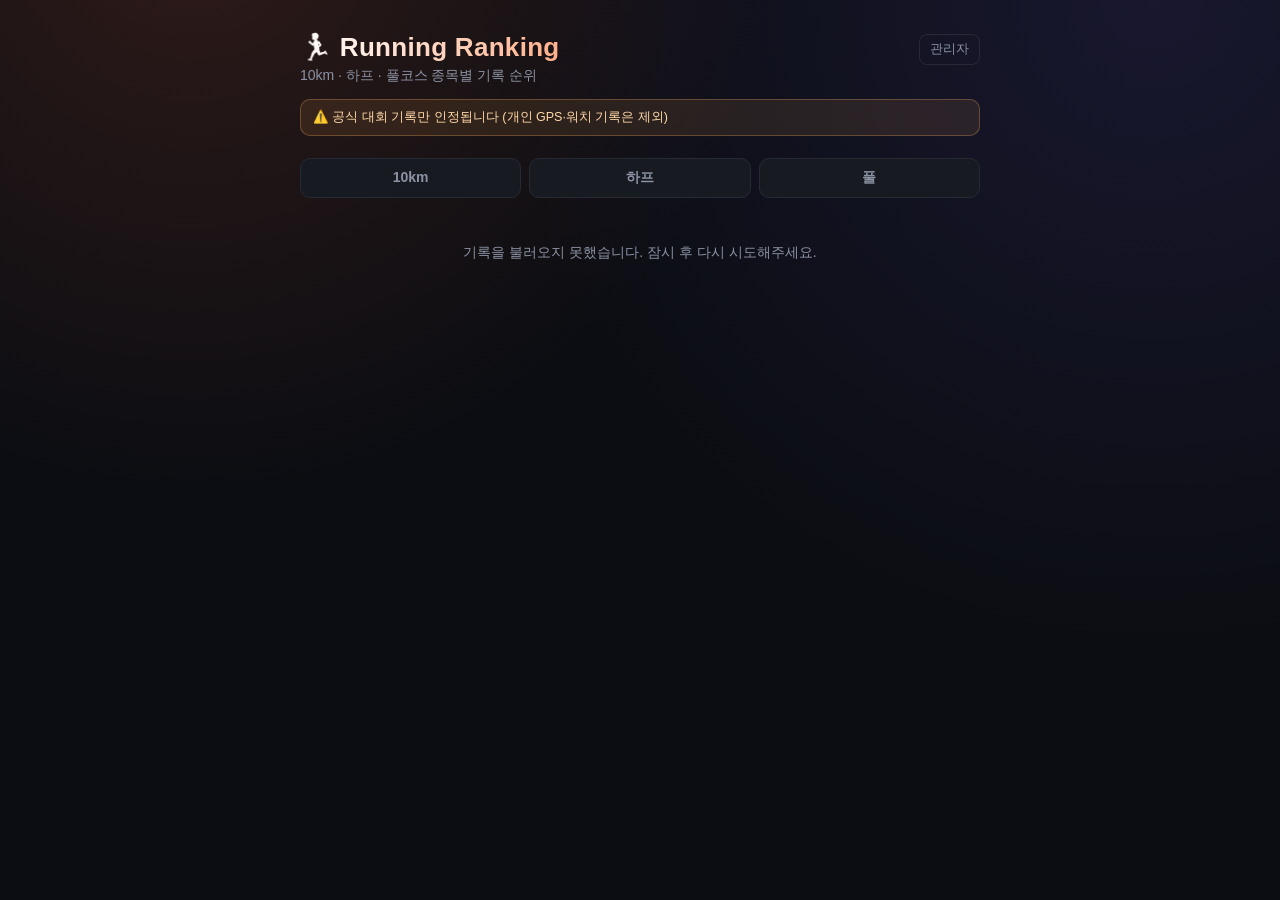
<file: index.html>
<!doctype html>
<html lang="ko">
<head>
<meta charset="UTF-8">
<meta name="viewport" content="width=device-width, initial-scale=1.0">
<title>Running Ranking</title>
<link rel="stylesheet" href="style.css">
</head>
<body>
<div class="wrap">
  <header>
    <div class="title-row">
      <h1>🏃 Running Ranking</h1>
      <a class="admin-link" href="admin.html">관리자</a>
    </div>
    <p class="sub">10km · 하프 · 풀코스 종목별 기록 순위</p>
    <div class="notice">⚠️ 공식 대회 기록만 인정됩니다 (개인 GPS·워치 기록은 제외)</div>
  </header>

  <div class="tabs" id="tabs"></div>
  <div class="list" id="list"></div>
</div>

<script src="config.js"></script>
<script src="theme.js"></script>
<script>
  const EVENTS = Object.keys(DISTANCES_KM);
  const tabsEl = document.getElementById("tabs");
  const listEl = document.getElementById("list");
  let RECORDS = { "10km": [], "하프": [], "풀": [] };
  let currentEvent = EVENTS[0];
  let hasUserSelectedEvent = false;

  // 두 번째 방문부터는 직전 랭킹을 즉시 띄우기 위한 브라우저 캐시입니다.
  const LOCAL_CACHE_KEY = "running-ranking-records-v3";

  function timeToSeconds(t) {
    const parts = String(t).split(":").map(Number);
    while (parts.length < 3) parts.unshift(0);
    const [h, m, s] = parts;
    return h * 3600 + m * 60 + s;
  }

  function formatPace(totalSeconds, distanceKm) {
    const secPerKm = totalSeconds / distanceKm;
    const m = Math.floor(secPerKm / 60);
    const s = Math.round(secPerKm % 60);
    return `${m}:${String(s).padStart(2, "0")}/km`;
  }

  function escapeHtml(value) {
    return String(value ?? "")
      .replace(/&/g, "&amp;")
      .replace(/</g, "&lt;")
      .replace(/>/g, "&gt;")
      .replace(/"/g, "&quot;")
      .replace(/'/g, "&#039;");
  }

  const RANK_DECOR = {
    1: { badge: "🥇" },
    2: { badge: "🥈" },
    3: { badge: "🥉" },
  };

  function renderTabs() {
    tabsEl.innerHTML = EVENTS.map(
      e => `<div class="tab" data-event="${e}">${e}</div>`
    ).join("");

    tabsEl.querySelectorAll(".tab").forEach(el => {
      el.addEventListener("click", () => {
        hasUserSelectedEvent = true;
        render(el.dataset.event);
      });
    });
  }

  function render(event) {
    currentEvent = event;
    tabsEl.querySelectorAll(".tab").forEach(el => {
      el.classList.toggle("active", el.dataset.event === event);
    });

    const distanceKm = DISTANCES_KM[event];
    const records = [...(RECORDS[event] || [])].sort(
      (a, b) => timeToSeconds(a.time) - timeToSeconds(b.time)
    );

    if (records.length === 0) {
      listEl.innerHTML = '<div class="empty">아직 등록된 기록이 없습니다.</div>';
      return;
    }

    listEl.innerHTML = records.map((r, i) => {
      const rank = i + 1;
      const seconds = timeToSeconds(r.time);
      const pace = formatPace(seconds, distanceKm);
      const icon = escapeHtml(r.icon || DEFAULT_ICON);
      const meta = [r.race, r.date].filter(Boolean).map(escapeHtml).join(" · ");
      const topClass = rank <= 3 ? ` top top${rank}` : "";
      const badge = RANK_DECOR[rank] ? RANK_DECOR[rank].badge : rank;
      const photoUrl = r.photo && /^https?:\/\//.test(r.photo) ? r.photo : "";
      const photoVar = photoUrl ? `url('${photoUrl.replace(/'/g, "%27")}')` : "none";
      const photoPosX = photoUrl && r.photoPosition !== "" && !isNaN(r.photoPosition) ? `${r.photoPosition}%` : "100%";
      const photoPosY = photoUrl && r.photoPositionY !== "" && !isNaN(r.photoPositionY) ? `${r.photoPositionY}%` : "50%";

      const newUntilMs = r.newUntil ? Date.parse(r.newUntil) : NaN;
      const isNewRecord = Number.isFinite(newUntilMs) && Date.now() < newUntilMs;

      const newEntryUntilMs = r.newEntryUntil ? Date.parse(r.newEntryUntil) : NaN;
      const isNewEntry = Number.isFinite(newEntryUntilMs) && Date.now() < newEntryUntilMs;

      // 둘 다 유효한 경우에는 기록 경신 의미가 더 강한 NEW RECORD를 우선 표시합니다.
      const statusBadge = isNewRecord
        ? '<span class="new-badge" title="최근 기록 갱신">NEW RECORD</span>'
        : isNewEntry
          ? '<span class="new-entry-badge" title="랭킹 신규 등록">NEW ENTRY</span>'
          : "";

      return `
        <div class="row${topClass}" style="--row-photo:${photoVar}; --row-photo-pos-x:${photoPosX}; --row-photo-pos-y:${photoPosY}">
          <div class="rank-badge">${badge}</div>
          <div class="who">
            <div class="name">${escapeHtml(r.name)}${statusBadge}</div>
            <div class="meta">${icon} ${meta || "기록"}</div>
          </div>
          <div class="score">
            <div class="time">${escapeHtml(r.time)}</div>
            <div class="pace">${pace}</div>
          </div>
        </div>
      `;
    }).join("");
  }

  function groupRecords(records) {
    const grouped = { "10km": [], "하프": [], "풀": [] };
    (records || []).forEach(r => {
      if (!grouped[r.event]) grouped[r.event] = [];
      grouped[r.event].push(r);
    });
    return grouped;
  }

  function getBusiestEvent() {
    return EVENTS.reduce((best, e) =>
      RECORDS[e].length > RECORDS[best].length ? e : best
    , EVENTS[0]);
  }

  function readLocalCache() {
    try {
      const raw = localStorage.getItem(LOCAL_CACHE_KEY);
      if (!raw) return null;
      const parsed = JSON.parse(raw);
      return Array.isArray(parsed.records) ? parsed.records : null;
    } catch {
      return null;
    }
  }

  function writeLocalCache(records) {
    try {
      localStorage.setItem(LOCAL_CACHE_KEY, JSON.stringify({
        savedAt: Date.now(),
        records
      }));
    } catch {
      // 브라우저 저장 공간이 막혀 있어도 사이트 자체는 정상 동작합니다.
    }
  }

  function applyRecords(records, { keepCurrentEvent = false } = {}) {
    RECORDS = groupRecords(records);
    const eventToRender = keepCurrentEvent && EVENTS.includes(currentEvent)
      ? currentEvent
      : getBusiestEvent();
    render(eventToRender);
  }

  async function loadRecords({ hasCachedScreen = false } = {}) {
    if (!API_URL || API_URL.includes("PASTE_YOUR_WEB_APP_URL_HERE")) {
      listEl.innerHTML = '<div class="empty">config.js에 API_URL이 아직 설정되지 않았습니다.</div>';
      return;
    }

    if (!hasCachedScreen) {
      listEl.innerHTML = '<div class="empty">불러오는 중…</div>';
    }

    try {
      // 뒤에서는 항상 최신 API 응답을 확인합니다.
      const res = await fetch(API_URL, { cache: "no-store" });
      const data = await res.json();
      if (!data.ok) throw new Error(data.error || "load_failed");

      writeLocalCache(data.records);
      applyRecords(data.records, {
        keepCurrentEvent: hasUserSelectedEvent
      });
    } catch (err) {
      // 직전 랭킹이 이미 화면에 있다면 네트워크 오류가 나도 그 화면을 유지합니다.
      if (!hasCachedScreen) {
        listEl.innerHTML = '<div class="empty">기록을 불러오지 못했습니다. 잠시 후 다시 시도해주세요.</div>';
      }
    }
  }

  renderTabs();

  // 이전에 방문한 브라우저라면 직전 랭킹을 먼저 즉시 표시합니다.
  const cachedRecords = readLocalCache();
  if (cachedRecords) {
    applyRecords(cachedRecords);
  }

  // 동시에 서버의 최신 기록을 뒤에서 가져와 화면과 브라우저 캐시를 갱신합니다.
  loadRecords({ hasCachedScreen: !!cachedRecords });
</script>
</body>
</html>
</file>
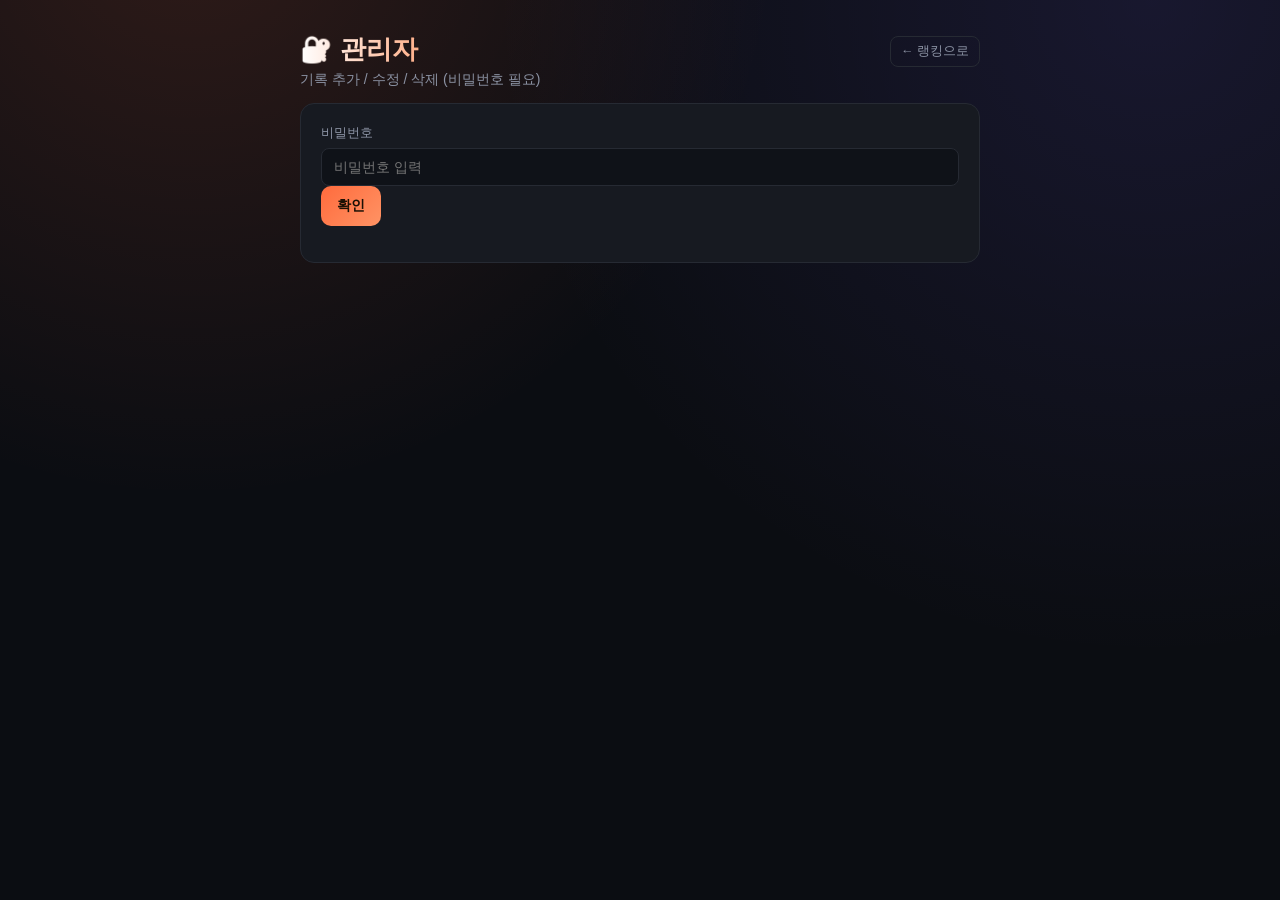
<file: admin.html>
<!doctype html>
<html lang="ko">
<head>
<meta charset="UTF-8">
<meta name="viewport" content="width=device-width, initial-scale=1.0">
<title>Running Ranking · 관리자</title>
<link rel="stylesheet" href="style.css">
</head>
<body>
<div class="wrap">
  <header>
    <div class="title-row">
      <h1>🔐 관리자</h1>
      <a class="admin-link" href="index.html">← 랭킹으로</a>
    </div>
    <p class="sub">기록 추가 / 수정 / 삭제 (비밀번호 필요)</p>
  </header>

  <div id="gate" class="panel">
    <label class="field">
      <span>비밀번호</span>
      <input type="password" id="password" placeholder="비밀번호 입력">
    </label>
    <button class="btn" id="unlock">확인</button>
    <div class="error" id="gate-error"></div>
  </div>

  <div id="admin" class="panel" style="display:none">
    <h2 class="section-title" id="form-title">기록 추가</h2>
    <form id="record-form" class="form">
      <input type="hidden" id="f-id">
      <div class="form-row">
        <label class="field">
          <span>종목</span>
          <select id="f-event">
            <option value="10km">10km</option>
            <option value="하프">하프</option>
            <option value="풀">풀</option>
          </select>
        </label>
        <label class="field">
          <span>이름</span>
          <input type="text" id="f-name" required placeholder="예: 김지훈">
        </label>
      </div>

      <div class="form-row">
        <label class="field">
          <span>기록 (시:분:초)</span>
          <input type="text" id="f-time" required placeholder="예: 0:42:15">
        </label>
        <label class="field">
          <span>날짜</span>
          <input type="date" id="f-date">
        </label>
      </div>

      <label class="field">
        <span>대회명</span>
        <input type="text" id="f-race" placeholder="예: 서울마라톤">
      </label>

      <label class="field">
        <span>아이콘</span>
        <input type="text" id="f-icon" placeholder="원하는 이모지를 자유롭게 입력하세요 (예: 🐯, 🏔️, 🍜)" maxlength="8">
      </label>
      <div class="hint">💡 이모지 키보드 열기 — Mac: <code>Control+Command+Space</code> · Windows: <code>Win+.</code> (마침표) · 모바일: 키보드의 😀 버튼 · 또는 아래에서 빠르게 선택:</div>
      <div class="picker-row" id="icon-picker"></div>

      <label class="field photo-upload">
        <span>대회 사진 (가로로 긴 사진 권장 — 카드 오른쪽에 은은하게 표시됩니다)</span>
        <input type="file" id="f-photo-file" accept="image/*">
      </label>
      <input type="hidden" id="f-photo-url">
      <input type="hidden" id="f-photo-pos-x" value="100">
      <input type="hidden" id="f-photo-pos-y" value="50">
      <div class="photo-preview-wrap" id="photo-preview" style="display:none">
        <div class="crop-stage" id="crop-stage">
          <img id="crop-img" alt="" draggable="false">
          <div class="crop-fade"></div>
        </div>
        <div class="hint">🖱️ 사진을 드래그해서 카드에 보일 위치를 맞춰보세요 (실제 표시될 그대로 미리보기)</div>
        <button type="button" class="btn-secondary" id="photo-remove">사진 제거</button>
      </div>
      <div class="error" id="photo-error"></div>
      <div id="photo-uploading" class="hint" style="display:none">⏳ 업로드 중… (사진 크기에 따라 몇 초 걸릴 수 있어요)</div>

      <div class="hint" id="photo-preset-hint" style="display:none">📷 같은 대회 사진 재사용 (새로 업로드하지 않고 클릭해서 바로 사용):</div>
      <div class="picker-row" id="photo-presets"></div>

      <div class="form-actions">
        <button type="submit" class="btn" id="submit-btn">기록 추가</button>
        <button type="button" class="btn-secondary" id="cancel-edit" style="display:none">취소</button>
      </div>
      <div class="error" id="add-error"></div>
    </form>

    <h2 class="section-title">등록된 기록</h2>
    <div class="list" id="admin-list"></div>
  </div>
</div>

<script src="config.js"></script>
<script src="theme.js"></script>
<script>
  let PASSWORD = "";
  let records = [];
  const gateEl = document.getElementById("gate");
  const adminEl = document.getElementById("admin");
  const gateError = document.getElementById("gate-error");
  const addError = document.getElementById("add-error");
  const adminListEl = document.getElementById("admin-list");
  const form = document.getElementById("record-form");
  const formTitle = document.getElementById("form-title");
  const submitBtn = document.getElementById("submit-btn");
  const cancelEditBtn = document.getElementById("cancel-edit");
  const iconInput = document.getElementById("f-icon");
  const iconPicker = document.getElementById("icon-picker");
  const photoFileInput = document.getElementById("f-photo-file");
  const photoUrlInput = document.getElementById("f-photo-url");
  const photoPreview = document.getElementById("photo-preview");
  const photoRemoveBtn = document.getElementById("photo-remove");
  const photoError = document.getElementById("photo-error");
  const photoUploading = document.getElementById("photo-uploading");
  const photoPosXInput = document.getElementById("f-photo-pos-x");
  const photoPosYInput = document.getElementById("f-photo-pos-y");
  const cropStage = document.getElementById("crop-stage");
  const cropImg = document.getElementById("crop-img");

  iconPicker.innerHTML = ICON_CHOICES.map(
    ic => `<button type="button" class="icon-btn" data-icon="${ic}">${ic}</button>`
  ).join("");
  iconPicker.querySelectorAll(".icon-btn").forEach(btn => {
    btn.addEventListener("click", () => {
      iconInput.value = btn.dataset.icon;
      iconPicker.querySelectorAll(".icon-btn").forEach(b => b.classList.remove("selected"));
      btn.classList.add("selected");
    });
  });

  // ---- 사진 드래그 위치 조정 (crop stage) ----
  const cropState = { natW: 0, natH: 0, overflowX: 0, overflowY: 0, tx: 0, ty: 0 };
  let dragging = false, dragStartX = 0, dragStartY = 0, startTx = 0, startTy = 0;

  function layoutCropImage() {
    const stageW = cropStage.clientWidth;
    const stageH = cropStage.clientHeight;
    if (!cropState.natW || !stageW) return;
    const scale = Math.max(stageW / cropState.natW, stageH / cropState.natH);
    const renderedW = cropState.natW * scale;
    const renderedH = cropState.natH * scale;
    cropState.overflowX = Math.max(0, renderedW - stageW);
    cropState.overflowY = Math.max(0, renderedH - stageH);
    cropImg.style.width = renderedW + "px";
    cropImg.style.height = renderedH + "px";
  }

  function applyCropTransform() {
    cropImg.style.transform = `translate(${cropState.tx}px, ${cropState.ty}px)`;
  }

  function setCropFromPercent(px, py) {
    cropState.tx = -(cropState.overflowX * (px / 100));
    cropState.ty = -(cropState.overflowY * (py / 100));
    applyCropTransform();
  }

  function syncCropPercentToInputs() {
    const px = cropState.overflowX > 0 ? Math.round((-cropState.tx / cropState.overflowX) * 100) : 50;
    const py = cropState.overflowY > 0 ? Math.round((-cropState.ty / cropState.overflowY) * 100) : 50;
    photoPosXInput.value = px;
    photoPosYInput.value = py;
  }

  function loadCropImage(url, posX, posY) {
    return new Promise((resolve, reject) => {
      cropImg.onload = () => {
        cropState.natW = cropImg.naturalWidth;
        cropState.natH = cropImg.naturalHeight;
        // display:block이 막 적용된 직후라 레이아웃이 안 잡혀 clientWidth가 0으로 읽힐 수 있어
        // 두 번의 rAF로 브라우저가 레이아웃을 확정할 때까지 기다린 뒤 계산합니다.
        requestAnimationFrame(() => requestAnimationFrame(() => {
          layoutCropImage();
          setCropFromPercent(
            posX === undefined || posX === "" || isNaN(posX) ? 100 : Number(posX),
            posY === undefined || posY === "" || isNaN(posY) ? 50 : Number(posY)
          );
          syncCropPercentToInputs();
          resolve();
        }));
      };
      cropImg.onerror = () => reject(new Error("image_load_failed"));
      cropImg.src = url;
    });
  }

  window.addEventListener("resize", () => {
    if (!cropState.natW) return;
    const curX = Number(photoPosXInput.value) || 100;
    const curY = Number(photoPosYInput.value) || 50;
    layoutCropImage();
    setCropFromPercent(curX, curY);
  });

  cropStage.addEventListener("pointerdown", e => {
    if (!cropState.natW) return;
    dragging = true;
    cropStage.classList.add("dragging");
    dragStartX = e.clientX;
    dragStartY = e.clientY;
    startTx = cropState.tx;
    startTy = cropState.ty;
    cropStage.setPointerCapture(e.pointerId);
  });
  cropStage.addEventListener("pointermove", e => {
    if (!dragging) return;
    cropState.tx = Math.min(0, Math.max(-cropState.overflowX, startTx + (e.clientX - dragStartX)));
    cropState.ty = Math.min(0, Math.max(-cropState.overflowY, startTy + (e.clientY - dragStartY)));
    applyCropTransform();
    syncCropPercentToInputs();
  });
  function endDrag() {
    dragging = false;
    cropStage.classList.remove("dragging");
  }
  cropStage.addEventListener("pointerup", endDrag);
  cropStage.addEventListener("pointercancel", endDrag);
  cropStage.addEventListener("pointerleave", endDrag);

  async function showPhoto(url, posX, posY) {
    photoUrlInput.value = url || "";
    if (url) {
      photoPreview.style.display = "block";
      try {
        await loadCropImage(url, posX, posY);
      } catch {
        photoError.textContent = "사진 미리보기를 불러오지 못했습니다.";
      }
    } else {
      cropImg.src = "";
      cropState.natW = 0;
      photoPosXInput.value = 100;
      photoPosYInput.value = 50;
      photoPreview.style.display = "none";
    }
  }

  function resizeImageFile(file, maxWidth) {
    return new Promise((resolve, reject) => {
      const reader = new FileReader();
      reader.onerror = () => reject(new Error("read_failed"));
      reader.onload = () => {
        const img = new Image();
        img.onerror = () => reject(new Error("decode_failed"));
        img.onload = () => {
          const scale = Math.min(1, maxWidth / img.width);
          const canvas = document.createElement("canvas");
          canvas.width = Math.round(img.width * scale);
          canvas.height = Math.round(img.height * scale);
          canvas.getContext("2d").drawImage(img, 0, 0, canvas.width, canvas.height);
          resolve(canvas.toDataURL("image/jpeg", 0.82));
        };
        img.src = reader.result;
      };
      reader.readAsDataURL(file);
    });
  }

  photoFileInput.addEventListener("change", async () => {
    const file = photoFileInput.files[0];
    if (!file) return;
    photoError.textContent = "";
    photoFileInput.disabled = true;
    photoUploading.style.display = "block";
    try {
      const dataUrl = await resizeImageFile(file, 1400);
      const base64 = dataUrl.split(",")[1];
      const data = await callApi({
        password: PASSWORD,
        action: "uploadImage",
        filename: file.name,
        mimeType: "image/jpeg",
        dataBase64: base64,
      });
      if (!data.ok) {
        if (data.error === "unauthorized") return relock();
        photoError.textContent = "업로드 실패: " + data.error;
        return;
      }
      await showPhoto(data.url);
    } catch (err) {
      photoError.textContent = "이미지를 처리하지 못했습니다: " + (err && err.message ? err.message : err);
    } finally {
      photoUploading.style.display = "none";
      photoFileInput.disabled = false;
      photoFileInput.value = "";
    }
  });

  photoRemoveBtn.addEventListener("click", () => showPhoto(""));

  async function callApi(payload) {
    const res = await fetch(API_URL, {
      method: "POST",
      body: JSON.stringify(payload),
    });
    return res.json();
  }

  async function unlock() {
    gateError.textContent = "";
    const pw = document.getElementById("password").value;
    if (!pw) return;
    const unlockBtn = document.getElementById("unlock");
    unlockBtn.disabled = true;
    try {
      const data = await callApi({ password: pw, action: "check" });
      if (!data.ok) {
        gateError.textContent = "비밀번호가 올바르지 않습니다.";
        return;
      }
      PASSWORD = pw;
      gateEl.style.display = "none";
      adminEl.style.display = "block";
      loadList();
    } catch {
      gateError.textContent = "확인 중 오류가 발생했습니다.";
    } finally {
      unlockBtn.disabled = false;
    }
  }

  function relock(message) {
    PASSWORD = "";
    adminEl.style.display = "none";
    gateEl.style.display = "block";
    gateError.textContent = message || "비밀번호가 올바르지 않습니다.";
  }

  function resetForm() {
    form.reset();
    document.getElementById("f-id").value = "";
    iconPicker.querySelectorAll(".icon-btn").forEach(b => b.classList.remove("selected"));
    showPhoto("");
    formTitle.textContent = "기록 추가";
    submitBtn.textContent = "기록 추가";
    cancelEditBtn.style.display = "none";
    addError.textContent = "";
    photoError.textContent = "";
  }

  function startEdit(r) {
    document.getElementById("f-id").value = r.id;
    document.getElementById("f-event").value = r.event;
    document.getElementById("f-name").value = r.name;
    document.getElementById("f-time").value = r.time;
    document.getElementById("f-date").value = r.date || "";
    document.getElementById("f-race").value = r.race || "";
    iconInput.value = r.icon || "";
    const hasPhoto = r.photo && /^https?:\/\//.test(r.photo);
    showPhoto(hasPhoto ? r.photo : "", hasPhoto ? r.photoPosition : 100, hasPhoto ? r.photoPositionY : 50);
    formTitle.textContent = "기록 수정";
    submitBtn.textContent = "수정 저장";
    cancelEditBtn.style.display = "inline-block";
    addError.textContent = "";
    photoError.textContent = "";
    window.scrollTo({ top: 0, behavior: "smooth" });
  }

  cancelEditBtn.addEventListener("click", resetForm);

  function renderPhotoPresets() {
    const presetHint = document.getElementById("photo-preset-hint");
    const presetWrap = document.getElementById("photo-presets");
    const seen = new Map();
    records.forEach(r => {
      if (r.photo && /^https?:\/\//.test(r.photo) && !seen.has(r.photo)) {
        seen.set(r.photo, r.race || r.name);
      }
    });
    const entries = [...seen.entries()];
    if (entries.length === 0) {
      presetHint.style.display = "none";
      presetWrap.innerHTML = "";
      return;
    }
    presetHint.style.display = "block";
    presetWrap.innerHTML = entries.map(([url, label]) => `
      <button type="button" class="photo-preset-btn" data-url="${url}" title="${label}">
        <img src="${url}" alt="${label}" loading="lazy">
      </button>
    `).join("");
    presetWrap.querySelectorAll(".photo-preset-btn").forEach(btn => {
      btn.addEventListener("click", () => showPhoto(btn.dataset.url, 100, 50));
    });
  }

  async function loadList() {
    adminListEl.innerHTML = '<div class="empty">불러오는 중…</div>';
    try {
      const res = await fetch(API_URL);
      const data = await res.json();
      if (!data.ok) throw new Error();
      records = data.records;
      renderPhotoPresets();
      if (records.length === 0) {
        adminListEl.innerHTML = '<div class="empty">등록된 기록이 없습니다.</div>';
        return;
      }
      adminListEl.innerHTML = records.map(r => `
        <div class="row admin-row">
          <div class="who">
            <div class="name">${r.icon || DEFAULT_ICON} ${r.name} <span class="tag">${r.event}</span></div>
            <div class="meta">${[r.race, r.date].filter(Boolean).join(" · ") || "기록"}</div>
          </div>
          <div class="score"><div class="time">${r.time}</div></div>
          <div class="admin-row-actions">
            <button class="btn-edit" data-id="${r.id}">수정</button>
            <button class="btn-del" data-id="${r.id}">삭제</button>
          </div>
        </div>
      `).join("");

      adminListEl.querySelectorAll(".btn-del").forEach(btn => {
        btn.addEventListener("click", () => deleteRecord(btn.dataset.id));
      });
      adminListEl.querySelectorAll(".btn-edit").forEach(btn => {
        btn.addEventListener("click", () => {
          const r = records.find(rec => rec.id === btn.dataset.id);
          if (r) startEdit(r);
        });
      });
    } catch {
      adminListEl.innerHTML = '<div class="empty">목록을 불러오지 못했습니다.</div>';
    }
  }

  async function deleteRecord(id) {
    if (!confirm("이 기록을 삭제할까요?")) return;
    const data = await callApi({ password: PASSWORD, action: "delete", id });
    if (!data.ok) {
      if (data.error === "unauthorized") return relock();
      alert("삭제 실패: " + data.error);
      return;
    }
    loadList();
  }

  document.getElementById("unlock").addEventListener("click", unlock);
  document.getElementById("password").addEventListener("keydown", e => {
    if (e.key === "Enter") unlock();
  });

  form.addEventListener("submit", async e => {
    e.preventDefault();
    addError.textContent = "";
    const id = document.getElementById("f-id").value;
    const record = {
      event: document.getElementById("f-event").value,
      name: document.getElementById("f-name").value.trim(),
      time: document.getElementById("f-time").value.trim(),
      race: document.getElementById("f-race").value.trim(),
      date: document.getElementById("f-date").value,
      icon: iconInput.value.trim(),
      photo: photoUrlInput.value,
      photoPosition: photoUrlInput.value ? photoPosXInput.value : "",
      photoPositionY: photoUrlInput.value ? photoPosYInput.value : "",
    };
    if (!record.name || !record.time) {
      addError.textContent = "이름과 기록은 필수입니다.";
      return;
    }
    const payload = id
      ? { password: PASSWORD, action: "update", id, record }
      : { password: PASSWORD, action: "add", record };
    const data = await callApi(payload);
    if (!data.ok) {
      if (data.error === "unauthorized") return relock();
      addError.textContent = "저장 실패: " + data.error;
      return;
    }
    resetForm();
    loadList();
  });
</script>
</body>
</html>
</file>
<file: style.css>
:root {
  --bg: #0b0d12;
  --card: #171a21;
  --border: #262a33;
  --text: #eaecef;
  --muted: #8b92a3;
  --accent: #ff6b3d;
  --gold: #ffd166;
  --gold-deep: #b8860b;
  --silver: #d7dee8;
  --silver-deep: #8a93a3;
  --bronze: #e0a06a;
  --bronze-deep: #9c5a2e;
}

* { box-sizing: border-box; }

body {
  margin: 0;
  font-family: -apple-system, BlinkMacSystemFont, "Pretendard", "Apple SD Gothic Neo", sans-serif;
  background:
    radial-gradient(circle at 15% -10%, rgba(255, 107, 61, 0.15), transparent 40%),
    radial-gradient(circle at 90% 0%, rgba(120, 100, 255, 0.12), transparent 45%),
    var(--bg);
  color: var(--text);
  min-height: 100vh;
}

.wrap {
  max-width: 720px;
  margin: 0 auto;
  padding: 32px 20px 80px;
}

.title-row {
  display: flex;
  align-items: center;
  justify-content: space-between;
  gap: 12px;
}

header h1 {
  font-size: 26px;
  margin: 0 0 4px;
  letter-spacing: 0.3px;
  background: linear-gradient(90deg, #ffffff, #ffb08a);
  -webkit-background-clip: text;
  background-clip: text;
  -webkit-text-fill-color: transparent;
  width: fit-content;
}

.admin-link {
  font-size: 12.5px;
  color: var(--muted);
  text-decoration: none;
  border: 1px solid var(--border);
  border-radius: 8px;
  padding: 6px 10px;
  white-space: nowrap;
}

.admin-link:hover { color: var(--text); }

header .sub {
  margin: 0 0 14px;
  color: var(--muted);
  font-size: 14px;
}

.notice {
  font-size: 12.5px;
  color: #ffd8a8;
  background: rgba(255, 176, 92, 0.1);
  border: 1px solid rgba(255, 176, 92, 0.28);
  border-radius: 10px;
  padding: 9px 12px;
  margin-bottom: 22px;
}

.tabs {
  display: flex;
  gap: 8px;
  margin-bottom: 22px;
}

.tab {
  flex: 1;
  padding: 10px 0;
  text-align: center;
  border-radius: 10px;
  background: var(--card);
  border: 1px solid var(--border);
  color: var(--muted);
  font-size: 14px;
  font-weight: 600;
  cursor: pointer;
  transition: transform 0.15s ease;
}

.tab:hover { transform: translateY(-1px); }

.tab.active {
  background: linear-gradient(135deg, var(--accent), #ff9364);
  color: #1a1005;
  border-color: transparent;
  box-shadow: 0 6px 18px rgba(255, 107, 61, 0.35);
}

.list {
  display: flex;
  flex-direction: column;
  gap: 10px;
}

.row {
  position: relative;
  overflow: hidden;
  display: grid;
  grid-template-columns: 40px 1fr auto;
  align-items: center;
  gap: 12px;
  border: 1px solid var(--border);
  border-radius: 14px;
  padding: 14px 16px 14px 20px;
  background:
    linear-gradient(90deg, var(--card) 38%, rgba(23, 26, 33, 0.55) 75%, rgba(23, 26, 33, 0.2) 100%),
    var(--row-photo, none) var(--row-photo-pos-x, 100%) var(--row-photo-pos-y, 50%) / cover no-repeat,
    var(--card);
}

.rank-badge {
  font-weight: 700;
  font-size: 15px;
  color: var(--muted);
  text-align: center;
}

.who .name {
  font-size: 15px;
  font-weight: 600;
}

.who .meta {
  font-size: 12px;
  color: var(--muted);
  margin-top: 2px;
}

.score {
  text-align: right;
}

.score .time {
  font-variant-numeric: tabular-nums;
  font-size: 17px;
  font-weight: 700;
}

.score .pace {
  font-variant-numeric: tabular-nums;
  font-size: 11.5px;
  color: var(--muted);
  margin-top: 2px;
}

/* ---- Top 3 flair ---- */

.row.top {
  grid-template-columns: 52px 1fr auto;
  padding: 18px 20px 18px 24px;
  border-width: 1.5px;
}

.row.top .rank-badge {
  font-size: 26px;
  filter: drop-shadow(0 2px 6px rgba(0, 0, 0, 0.4));
}

.row.top .who .name {
  font-size: 17.5px;
  font-weight: 800;
}

.row.top .score .time {
  font-size: 19px;
}

.row.top1 {
  background:
    linear-gradient(120deg, rgba(255, 209, 102, 0.22), rgba(23, 26, 33, 0.55) 45%, rgba(23, 26, 33, 0.88) 72%),
    var(--row-photo, none) var(--row-photo-pos-x, 100%) var(--row-photo-pos-y, 50%) / cover no-repeat,
    var(--card);
  border-color: var(--gold-deep);
  box-shadow: 0 8px 28px rgba(255, 209, 102, 0.18), inset 0 0 0 1px rgba(255, 209, 102, 0.12);
}

.row.top::after {
  content: "";
  position: absolute;
  inset: 0;
  background: linear-gradient(115deg, transparent 40%, rgba(255, 255, 255, 0.12) 50%, transparent 60%);
  background-size: 220% 100%;
  animation: shimmer 3.2s ease-in-out infinite;
  pointer-events: none;
}

.row.top2::after { animation-delay: 0.3s; }
.row.top3::after { animation-delay: 0.6s; }

@keyframes shimmer {
  0% { background-position: 140% 0; }
  60%, 100% { background-position: -40% 0; }
}

.row.top1 .name { color: var(--gold); }

.row.top2 {
  background:
    linear-gradient(120deg, rgba(215, 222, 232, 0.18), rgba(23, 26, 33, 0.55) 45%, rgba(23, 26, 33, 0.88) 72%),
    var(--row-photo, none) var(--row-photo-pos-x, 100%) var(--row-photo-pos-y, 50%) / cover no-repeat,
    var(--card);
  border-color: var(--silver-deep);
  box-shadow: 0 6px 20px rgba(215, 222, 232, 0.1);
}

.row.top2 .name { color: var(--silver); }

.row.top3 {
  background:
    linear-gradient(120deg, rgba(224, 160, 106, 0.2), rgba(23, 26, 33, 0.55) 45%, rgba(23, 26, 33, 0.88) 72%),
    var(--row-photo, none) var(--row-photo-pos-x, 100%) var(--row-photo-pos-y, 50%) / cover no-repeat,
    var(--card);
  border-color: var(--bronze-deep);
  box-shadow: 0 6px 20px rgba(224, 160, 106, 0.12);
}

.row.top3 .name { color: var(--bronze); }

.empty {
  color: var(--muted);
  font-size: 14px;
  padding: 24px 0;
  text-align: center;
}

/* ---- Admin page ---- */

.panel {
  background: var(--card);
  border: 1px solid var(--border);
  border-radius: 14px;
  padding: 20px;
}

.form {
  display: flex;
  flex-direction: column;
  gap: 14px;
  margin-bottom: 28px;
}

.field {
  display: flex;
  flex-direction: column;
  gap: 6px;
  font-size: 13px;
  color: var(--muted);
}

.field input,
.field select {
  background: #0f1218;
  border: 1px solid var(--border);
  border-radius: 8px;
  padding: 10px 12px;
  color: var(--text);
  font-size: 14px;
  font-family: inherit;
}

.field input:focus,
.field select:focus {
  outline: none;
  border-color: var(--accent);
}

.btn {
  background: linear-gradient(135deg, var(--accent), #ff9364);
  color: #1a1005;
  border: none;
  border-radius: 10px;
  padding: 11px 16px;
  font-size: 14px;
  font-weight: 700;
  cursor: pointer;
}

.btn:hover { filter: brightness(1.05); }

.error {
  color: #ff8a8a;
  font-size: 12.5px;
  min-height: 16px;
}

.section-title {
  font-size: 15px;
  color: var(--muted);
  margin: 0 0 12px;
}

.admin-row {
  grid-template-columns: 1fr auto auto;
}

.admin-row .tag {
  font-size: 11px;
  color: var(--muted);
  border: 1px solid var(--border);
  border-radius: 6px;
  padding: 1px 6px;
  margin-left: 6px;
  font-weight: 500;
}

.btn-del {
  background: transparent;
  border: 1px solid rgba(255, 138, 138, 0.35);
  color: #ff8a8a;
  border-radius: 8px;
  padding: 8px 12px;
  font-size: 12.5px;
  cursor: pointer;
}

.btn-del:hover { background: rgba(255, 138, 138, 0.1); }

.btn-edit {
  background: transparent;
  border: 1px solid var(--border);
  color: var(--muted);
  border-radius: 8px;
  padding: 8px 12px;
  font-size: 12.5px;
  cursor: pointer;
}

.btn-edit:hover { color: var(--text); border-color: var(--accent); }

.admin-row-actions {
  display: flex;
  gap: 6px;
}

.hint {
  font-size: 11.5px;
  color: var(--muted);
  margin: -6px 0 2px;
}

.hint code {
  background: #0f1218;
  border: 1px solid var(--border);
  border-radius: 4px;
  padding: 1px 5px;
  font-size: 11px;
}

.picker-row {
  display: flex;
  flex-wrap: wrap;
  gap: 6px;
}

.icon-btn {
  width: 34px;
  height: 34px;
  display: flex;
  align-items: center;
  justify-content: center;
  font-size: 16px;
  background: #0f1218;
  border: 1px solid var(--border);
  border-radius: 8px;
  cursor: pointer;
}

.icon-btn:hover { border-color: var(--accent); }
.icon-btn.selected { border-color: var(--accent); box-shadow: 0 0 0 1px var(--accent); }

.photo-upload input[type="file"] {
  background: #0f1218;
  border: 1px solid var(--border);
  border-radius: 8px;
  padding: 9px 10px;
  color: var(--muted);
  font-size: 13px;
  font-family: inherit;
}

.photo-preview-wrap {
  display: flex;
  flex-direction: column;
  gap: 8px;
  margin-top: 6px;
}

.crop-stage {
  position: relative;
  width: 100%;
  max-width: 420px;
  height: 84px;
  overflow: hidden;
  border-radius: 10px;
  border: 1px solid var(--border);
  background: var(--card);
  cursor: grab;
  touch-action: none;
}

.crop-stage.dragging { cursor: grabbing; }

.crop-stage img {
  position: absolute;
  top: 0;
  left: 0;
  user-select: none;
  -webkit-user-drag: none;
  pointer-events: none;
}

.crop-fade {
  position: absolute;
  inset: 0;
  pointer-events: none;
  background: linear-gradient(90deg, var(--card) 38%, rgba(23, 26, 33, 0.55) 75%, rgba(23, 26, 33, 0.2) 100%);
}

.photo-preset-btn {
  width: 56px;
  height: 36px;
  padding: 0;
  border-radius: 6px;
  border: 1px solid var(--border);
  overflow: hidden;
  cursor: pointer;
  background: #0f1218;
}

.photo-preset-btn:hover { border-color: var(--accent); }

.photo-preset-btn img {
  width: 100%;
  height: 100%;
  object-fit: cover;
  display: block;
}

.form-row {
  display: flex;
  gap: 14px;
}

.form-row .field { flex: 1; }

.form-actions {
  display: flex;
  gap: 10px;
}

.btn-secondary {
  background: transparent;
  border: 1px solid var(--border);
  color: var(--muted);
  border-radius: 10px;
  padding: 11px 16px;
  font-size: 14px;
  cursor: pointer;
}

.btn-secondary:hover { color: var(--text); }

/* ---- Recent PB / record update badge ---- */

.new-badge,
.new-entry-badge {
  display: inline-block;
  margin-left: 7px;
  padding: 2px 6px;
  border-radius: 6px;

  font-size: 9px;
  font-weight: 800;
  line-height: 1.2;
  letter-spacing: 0.6px;
  vertical-align: 2px;

  background-size: 220% 100%;
  animation:
    badgeShimmer 1.8s linear infinite,
    badgeGlow 1.4s ease-in-out infinite alternate;
}

/* NEW RECORD: 예전 오렌지-골드 버전 */
.new-badge {
  border: 1px solid rgba(255, 209, 102, 0.55);

  background: linear-gradient(
    110deg,
    #ff6b3d 0%,
    #ff9364 30%,
    #ffd166 50%,
    #ff9364 70%,
    #ff6b3d 100%
  );

  color: #fff7d6;

  --badge-glow-a: rgba(255, 107, 61, 0.22);
  --badge-glow-b: rgba(255, 107, 61, 0.55);
  --badge-glow-c: rgba(255, 209, 102, 0.24);

  box-shadow:
    0 0 6px rgba(255, 107, 61, 0.28),
    0 0 10px rgba(255, 209, 102, 0.16);
}

/* NEW ENTRY: 같은 느낌의 블루-민트 버전 */
.new-entry-badge {
  border: 1px solid rgba(111, 232, 224, 0.55);

  background: linear-gradient(
    110deg,
    #367cf5 0%,
    #4fa9f8 30%,
    #6fe8e0 50%,
    #4fa9f8 70%,
    #367cf5 100%
  );

  color: #ecffff;

  --badge-glow-a: rgba(54, 124, 245, 0.22);
  --badge-glow-b: rgba(54, 124, 245, 0.52);
  --badge-glow-c: rgba(111, 232, 224, 0.24);

  box-shadow:
    0 0 6px rgba(54, 124, 245, 0.26),
    0 0 10px rgba(111, 232, 224, 0.16);
}

@keyframes badgeShimmer {
  from { background-position: 120% 0; }
  to   { background-position: -120% 0; }
}

@keyframes badgeGlow {
  from {
    box-shadow: 0 0 4px var(--badge-glow-a);
  }
  to {
    box-shadow:
      0 0 8px var(--badge-glow-b),
      0 0 13px var(--badge-glow-c);
  }
}

@media (prefers-reduced-motion: reduce) {
  .new-badge,
  .new-entry-badge {
    animation: none;
  }
}
</file>
